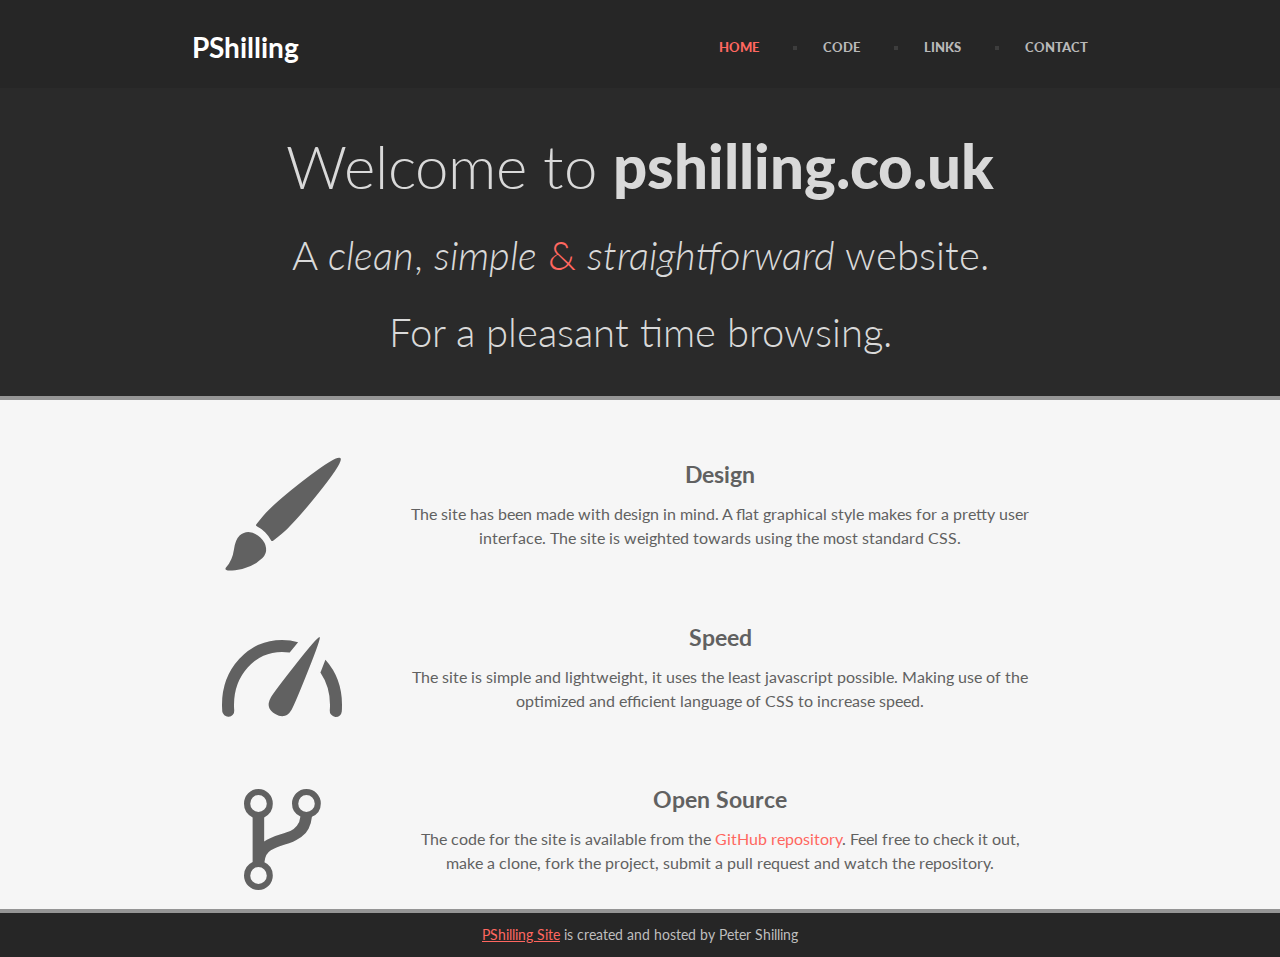
<file: index.html>
<!DOCTYPE html>
<html>
  <head>
    <meta name="viewport" content="width=device-width, user-scalable=no">

    <link rel="stylesheet" href="css/base.min.css">
    <link rel="stylesheet" href="css/pages.min.css">

    <link rel="stylesheet" href="css/pages/contact.css">

    <!--		<script type="text/javascript" src="js/main.js"></script>-->
    <script type="text/javascript" src="js/main.min.js"></script>
  </head>
  <body>
    <header>
      <div class="inner">
        <div class="title">
          <h1>PShilling</h1>
        </div>
        <nav class="menu">
          <ul>
            <li class="active"><p class="navlink" data-nav="home">home</p></li>
            <li><p class="navlink" data-nav="code">code</p></li>
            <li><p class="navlink" data-nav="link">links</p></li>
            <li><p class="navlink" data-nav="contact">contact</p></li>
          </ul>
        </nav>
        <div class="clear"></div>
      </div>
    </header>
    <section data-nav="home" class="select">
      <div class="pagewrap">
        <div class="caption center">
          <h1>Welcome to <strong>pshilling.co.uk</strong></h1>
          <h2>A <em>clean</em>, <em>simple</em> <span class="color">&amp;</span> <em>straightforward</em> website.</h2>
          <h2>For a pleasant time browsing.</h2>
        </div>
      </div>
      <div class="pagebreak">
        <div class="inner rowbox">
          <div class="row">
            <span data-icon="800"></span>
            <div class="rowtext">
              <h3>Design</h3>
              <p>The site has been made with design in mind. A flat graphical style makes for a pretty user interface. The site is weighted towards using the most standard CSS.</p>
            </div>
          </div>
          <div class="row">
            <span data-icon="802"></span>
            <div class="rowtext">
              <h3>Speed</h3>
              <p>The site is simple and lightweight, it uses the least javascript possible. Making use of the optimized and efficient language of CSS to increase speed.</p>
            </div>
          </div>
          <div class="row">
            <span data-icon="801"></span>
            <div class="rowtext">
              <h3>Open Source</h3>
              <p>The code for the site is available from the <a href="https://github.com/shillingp/FlatUI">GitHub repository</a>. Feel free to check it out, make a clone, fork the project, submit a pull request and watch the repository.</p>
            </div>
          </div>
        </div>
      </div>
    </section>
    <section data-nav="code">
      <div class="pagewrap">
        <div class="inner codepages">
          <a href="pages/nonogram/nonogram.html">
            <article>
              <h2>Nonogram</h2>
              <h5>HTML and Javascript Nonogram Game</h5>
              <p>Detail and information on my HTML and Javascript SVG game. The workings and underlying information about how I coded and forged the game, in pure tasty vanilla Javascript. Data about the project can be found here for you to peruse.</p>
            </article>
          </a>
          <a href="pages/scripting/scripting.html">
            <article>
              <h2>Scripting</h2>
              <h5>Personal practices in javascript</h5>
              <p>Article on my habits during javascript coding, be they good or bad. Personal script behaviours and why I do what I do and how I do it. A few tricks that I use to make my applications and websites.</p>
            </article>
          </a>
        </div>
      </div>
    </section>
    <section data-nav="link">
      <div class="pagewrap"></div>
      <div class="pagebreak"></div>
      <div class="pagewrap"></div>
    </section>
    <section data-nav="contact">
      <div class="pagewrap">
        <div class="inner chapter">
          <p>If you would like any further information please feel free to contact me via the form below. Please fill out your name, email and any message that you have for me.</p>
        </div>
      </div>
      <div class="pagebreak">
        <div class="inner">
          <form  method="post" action="resources/php/form.php" class="contact" name="contact" oninput="validateForm();">
            <div class="name">
              <span data-icon="810"></span>
              <input type="text" name="name" placeholder="Name">
            </div>
            <div class="email">
              <span data-icon="809"></span>
              <input type="email" name="email" placeholder="Email">
            </div>
            <div class="message">
              <span data-icon="811"></span>
              <textarea name="message" placeholder="Write message here"></textarea>
            </div>
            <div>
              <input type="submit" value="Send" name="submit" class="submit" disabled>
            </div>
            <input type="submit" value="" class="warning" disabled>
          </form>
        </div>
      </div>
      <div class="pagewrap">
        <div class="inner chapter">
          <div class="social">
            <a href=""><span data-icon="803"></span></a>
            <a href=""><span data-icon="804"></span></a>
            <a href=""><span data-icon="805"></span></a>
            <a href="http://github.com/shillingp"><span data-icon="806"></span></a>
            <a href="mailto:p.shilling.ps@gmail.com"><span data-icon="809"></span></a>
          </div>
        </div>
      </div>
    </section>
    <footer>
      <p class="inner"><a href="" class="colorlink">PShilling Site</a> is created and hosted by Peter Shilling</p>
    </footer>
  </body>
</html>
</file>
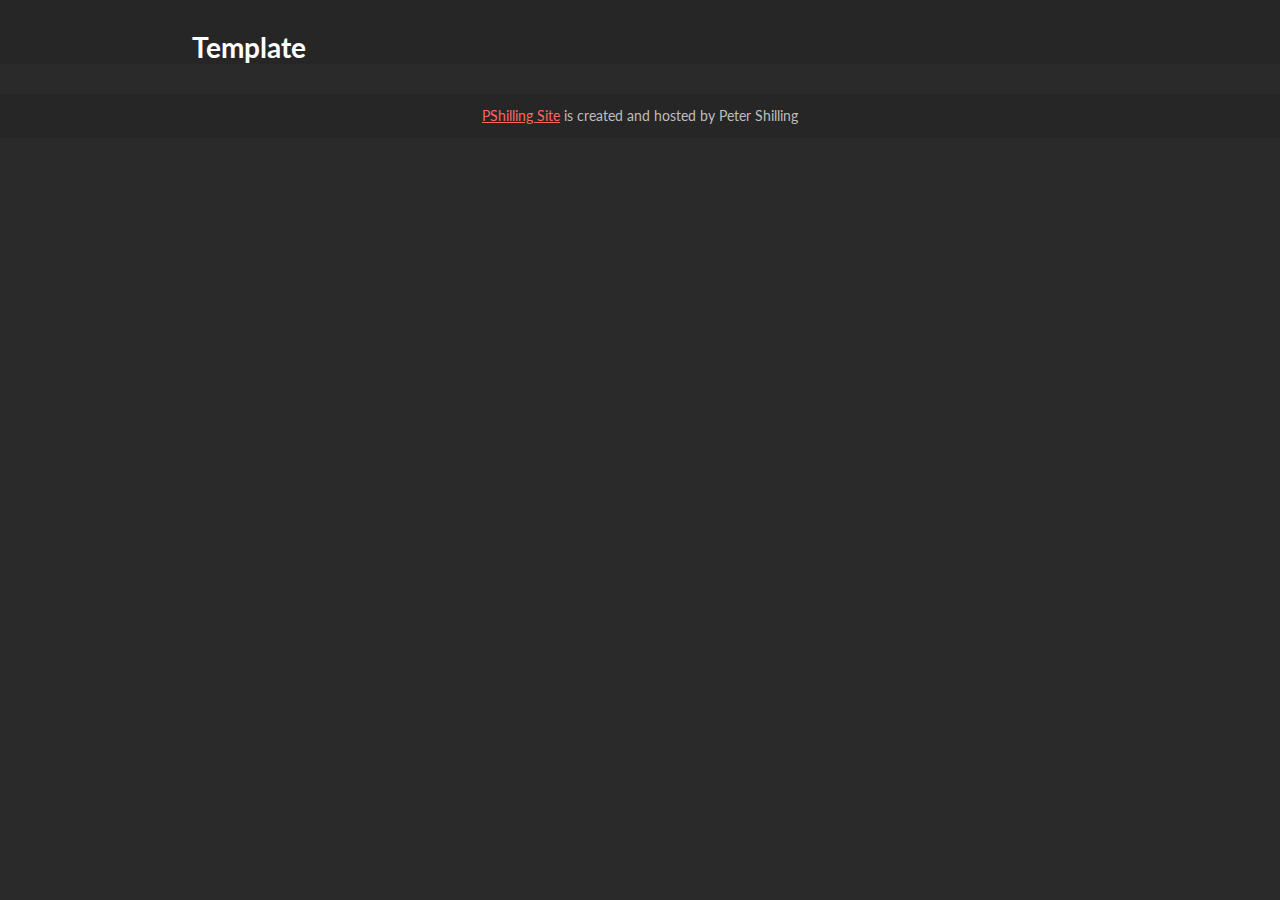
<file: pages/template/index.html>
<!DOCTYPE html>
<html>
	<head>
		<meta name="viewport" content="width=device-width, user-scalable=no">

		<link type="text/css" rel="stylesheet" href="../../css/base.min.css">
<!--		<link type="text/css" rel="stylesheet" href="css/style.min.css">-->
		<link type="text/css" rel="stylesheet" href="css/style.css">
		
<!--		<script type="text/javascript" src="js/nonogram.js"></script>-->
		<script type="text/javascript" src="js/script.min.js"></script>
	</head>
	<body>
		<header>
			<div class="inner">
				<div class="title">
					<a href="../../index.html">
						<h1>Template</h1>
					</a>
				</div>
			</div>
			<div class="clear"></div>
		</header>
		<section class="page">
			<div class="pagewrap">
				
			</div>
			<div class="pagebreak">
				<div class="inner">
					<h2>Heading</h2>
					<p>Eram o senserit te fugiat adipisicing mentitum irure probant ea iudicem qui dolor, ex cillum varias sint vidisse. Sed minim sunt e proident, summis officia nam culpa magna. Et aut quem illum nisi ab commodo veniam commodo eiusmod. Voluptate varias multos est aute, an amet exquisitaque. Non tamen ingeniis voluptate sed id sed coniunctione. Possumus veniam nulla singulis tamen, velit mentitum consectetur iis ullamco sed quis ubi ita sint pariatur. Sunt se nostrud in amet, ut et sint.</p>
				</div>
			</div>
		</section>
		<footer>
			<p class="inner"><a class="colorlink" href="../../index.html">PShilling Site</a> is created and hosted by Peter Shilling</p>
		</footer>
	</body>
</html>
</file>
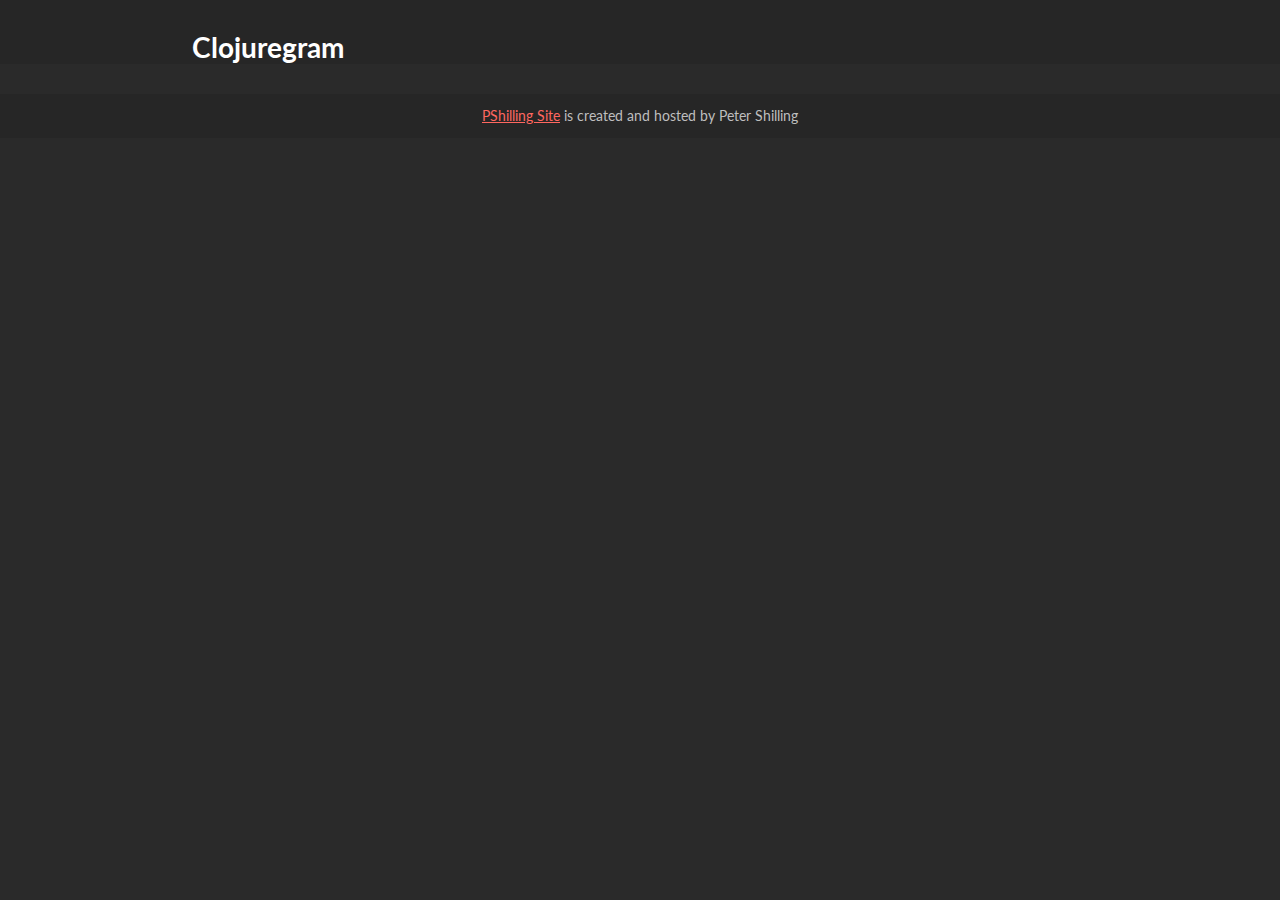
<file: pages/clojuregram/clojuregram.html>
<!DOCTYPE html>
<html>
	<head>
		<link type="text/css" rel="stylesheet" href="../../css/base.min.css">
		<link type="text/css" rel="stylesheet" href="css/style.min.css">
		<link type="text/css" rel="stylesheet" href="../../resources/plugins/highlight/github.css">
		<script type="text/javascript" src="../../resources/plugins/highlight/highlight.js"></script>
		<script>hljs.configure({tabReplace:"    "});hljs.initHighlightingOnLoad();</script>
	</head>
	<body>
		<header>
			<div class="inner">
				<div class="title">
					<a href=../../index.html>
						<h1>Clojuregram</h1>
					</a>
				</div>
			</div>			
			<div class="clear"></div>
		</header>
		<section>
			<div class="pagewrap">
				<div class="inner chapter">
					<p>The clojuregram code is based around my SVG and Javascript version of the game Nonogram. An explanation of the game and its code can be found <a class="colorlink" href="../nonogram/nonogram.html">here</a>. Clojuregram uses Clojurescript which is a Clojure language with all its lispy goodness that compiles to Javascript. Source code can be found <a class="colorlink" href="http://github.com/shillingp/Clojuregram">here</a> at its GitHub repository.</p>
				</div>
			</div>
			<div class="pagebreak">
				<div class="inner">
<pre><code>(defn setAttrs [elem data]
	(doseq [[k v] data]
		(.setAttribute elem k v)))
		
(defn setStyles [elem data]
	(doseq [[k v] data]
		(aset (.-style elem) k v)))</code></pre>
<pre><code>(setAttrs elem {"x" 100, "y" 200, "fill" "#666"})
(setStyles elem {"display" "inline", "color" "#ccc"})</code></pre>
				</div>
			</div>
			<div class="pagewrap">
				<div class="inner chapter">
					<p>These two functions show how easy it is in clojure to work with objects or maps. The functions are used to make adding multiple properties simple. The functions take two arguments, the element to be changed and the attributes in mapped form. Then the doseq argument will run through the provided array or map from start to end. The clever part is that by applying two extra condition letters the map will be split into the key and value for each interation. Therefore the k and v values can be used accordingly.</p>
				</div>
			</div>
			<div class="pagebreak">
				<div class="inner">
<pre><code>(let [counter (atom 0) g gridSize]
	(doseq [y (range g) :while (&lt; @counter (* g g))
			x (range g) :while (&lt; @counter (* g g))]
		(swap! @counter inc))</pre></code>
<pre><code>[x y] => [6 0] [7 0] [8 0] [9 0] [0 1] [1 1] [2 1] [3 1]</code></pre>
				</div>
			</div>
			<div class="pagewrap">
				<div class="inner chapter">
					<p>In Javascript to get the coordinates of an area was difficult to acheive without messy if statements. However in Clojure we can use helpfull features in this case doseq. The use of :while conditions make it alot easier to create a grid. By ensuring that it will only function when inrange allows for compact code. The values work in such a way that they perfectly map to whatever limiting factor is provided, namely the gridsize. When the values Y and X are reversed they provide coordinates that match the grid and can then be used for things such as positioning. The counter atom can also be used to provide the absolute iteration count.</p>
				</div>
			</div>
			<div class="pagebreak">
				<div class="inner">
<pre><code>(defn islandCalc [a]
	(let [n (atom 0) m (atom [])]
		(dotimes [i (count a)]
			(if (= "1" (get a i))
			  (swap! n inc))
			(if (or (and (= "0" (get a i))
						(> @n 0))
					(and (= "0" (get a i))
						(> @n 0)))
			  ((swap! m conj @n)
			   (reset! n 0))))
	(if (= "0" (count @m))
	  (swap! m conj 0))
	@m))</code></pre>
<pre><code>(islandCalc [0 0 1 1 0 1 0 1]) => [2 1 1]
(islandCalc [0 1 1 0 1 1 1 1]) => [2 4]</code></pre>
				</div>
			</div>
			<div class="pagewrap">
				<div class="inner chapter">
					<p>This is a demonstration of how atoms work in clojure. Atoms are effectively javascript variables as they can be changed using swap! and reset!. Here i use n to denote the current count number and m as the array which contains the total current islands. It checks the item in a and works accordingly.</p>
				</div>
			</div>
			<div class="pagebreak">
				<div class="inner">
<pre><code>(defn update []
	(let [grid (.querySelectorAll doc "rect[curr]") currGrid (atom [])]
		(dotimes [i (alength grid)]
			(swap! currGrid conj
				(->
					(.getAttribute (aget grid i) "curr")
					(js/parseInt))))
		(if (= @currGrid @solGrid)
			(onWin))))</code></pre>
				</div>
			</div>
			<div class="pagewrap">
				<div class="inner chapter">
					<p>This again uses atoms to check that all of the tiles are matching however the key difference is the use of the arrow notation. This notation is usefull as it can keep code lines short and easier to use. It will get the attribure curr grom the current grid tile and then that result will be fed into parseInt which will change the string to integer, all of this will be added to the array m and checked for match.</p>
				</div>
			</div>
		</section>
		<footer>
			<p class="inner"><a class="colorlink" href="../../index.html">PShilling Site</a> is created and hosted by Peter Shilling</p>
		</footer>
	</body>
</html>
</file>
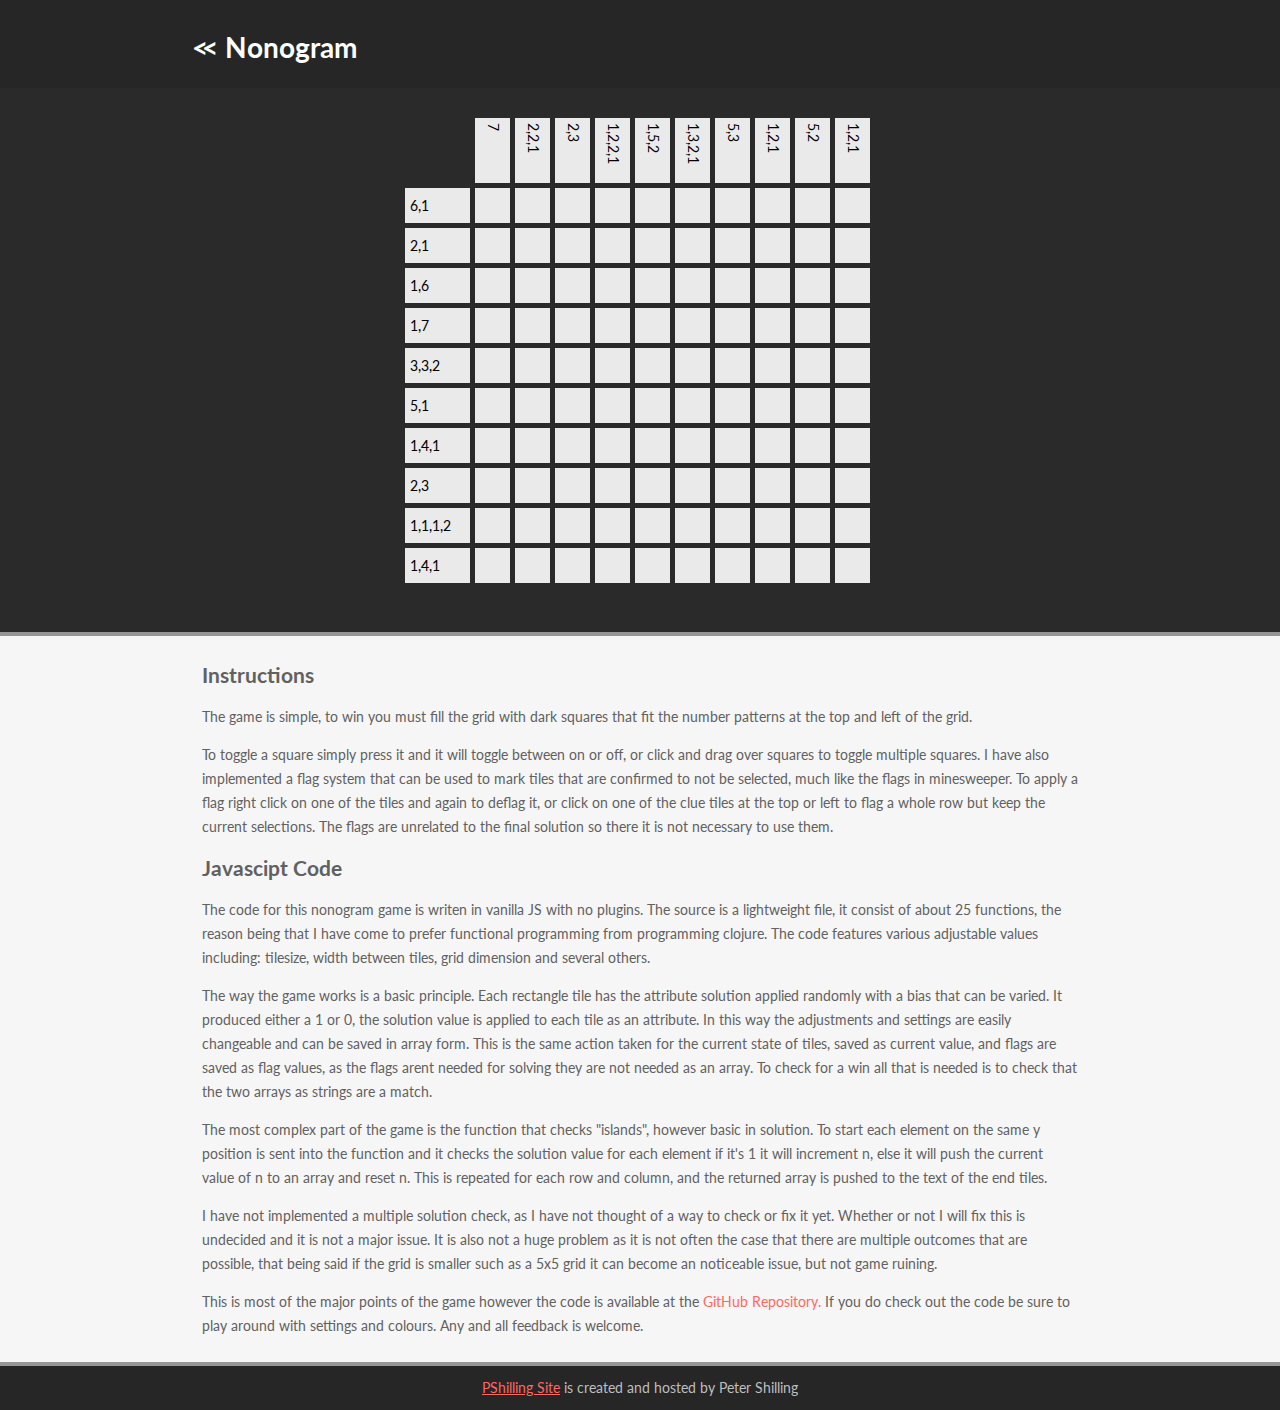
<file: pages/nonogram/nonogram.html>
<!DOCTYPE html>
<html>
	<head>
		<meta name="viewport" content="width=device-width, user-scalable=no">

		<link type="text/css" rel="stylesheet" href="../../css/base.min.css">
		<link type="text/css" rel="stylesheet" href="css/nonogram.min.css">

		<!--        <script type="text/javascript" src="js/nonogram.js"></script>-->
		<script type="text/javascript" src="js/nonogram.min.js"></script>
	</head>
	<body class="pages">
		<header>
			<div class="inner">
				<div class="title">
					<a href="../../index.html">
						<h1>Nonogram</h1>
					</a>
				</div>
			</div>
			<div class="clear"></div>
		</header>
		<section>
			<div class="pagewrap">
				<div class="svgContainer inner">
					<svg id="svgElement"></svg>
					<p class="svgBanner">You Win!!</p>
				</div>
			</div>
			<div class="pagebreak">
				<div class="inner">
					<h2>Instructions</h2>
					<p>The game is simple, to win you must fill the grid with dark squares that fit the number patterns at the top and left of the grid.</p>
					<p>To toggle a square simply press it and it will toggle between on or off, or click and drag over squares to toggle multiple squares. I have also implemented a flag system that can be used to mark tiles that are confirmed to not be selected, much like the flags in minesweeper. To apply a flag right click on one of the tiles and again to deflag it, or click on one of the clue tiles at the top or left to flag a whole row but keep the current selections. The flags are unrelated to the final solution so there it is not necessary to use them.</p>
					<h2>Javascipt Code</h2>
					<p>The code for this nonogram game is writen in vanilla JS with no plugins. The source is a lightweight file, it consist of about 25 functions, the reason being that I have come to prefer functional programming from programming clojure. The code features various adjustable values including: tilesize, width between tiles, grid dimension and several others.</p>
					<p>The way the game works is a basic principle. Each rectangle tile has the attribute solution applied randomly with a bias that can be varied. It produced either a 1 or 0, the solution value is applied to each tile as an attribute. In this way the adjustments and settings are easily changeable and can be saved in array form. This is the same action taken for the current state of tiles, saved as current value, and flags are saved as flag values, as the flags arent needed for solving they are not needed as an array. To check for a win all that is needed is to check that the two arrays as strings are a match.</p>
					<p>The most complex part of the game is the function that checks "islands", however basic in solution. To start each element on the same y position is sent into the function and it checks the solution value for each element if it's 1 it will increment n, else it will push the current value of n to an array and reset n. This is repeated for each row and column, and the returned array is pushed to the text of the end tiles.</p>
					<p>I have not implemented a multiple solution check, as I have not thought of a way to check or fix it yet. Whether or not I will fix this is undecided and it is not a major issue. It is also not a huge problem as it is not often the case that there are multiple outcomes that are possible, that being said if the grid is smaller such as a 5x5 grid it can become an noticeable issue, but not game ruining.</p>

					<p>This is most of the major points of the game however the code is available at the <a class="colorlink" href="http://www.github.com/shillingp/Nonogram/">GitHub Repository.</a> If you do check out the code be sure to play around with settings and colours. Any and all feedback is welcome.</p>
				</div>
			</div>
		</section>
		<footer>
			<p class="inner"><a class="colorlink" href="../../index.html">PShilling Site</a> is created and hosted by Peter Shilling</p>
		</footer>
	</body>
</html>
</file>
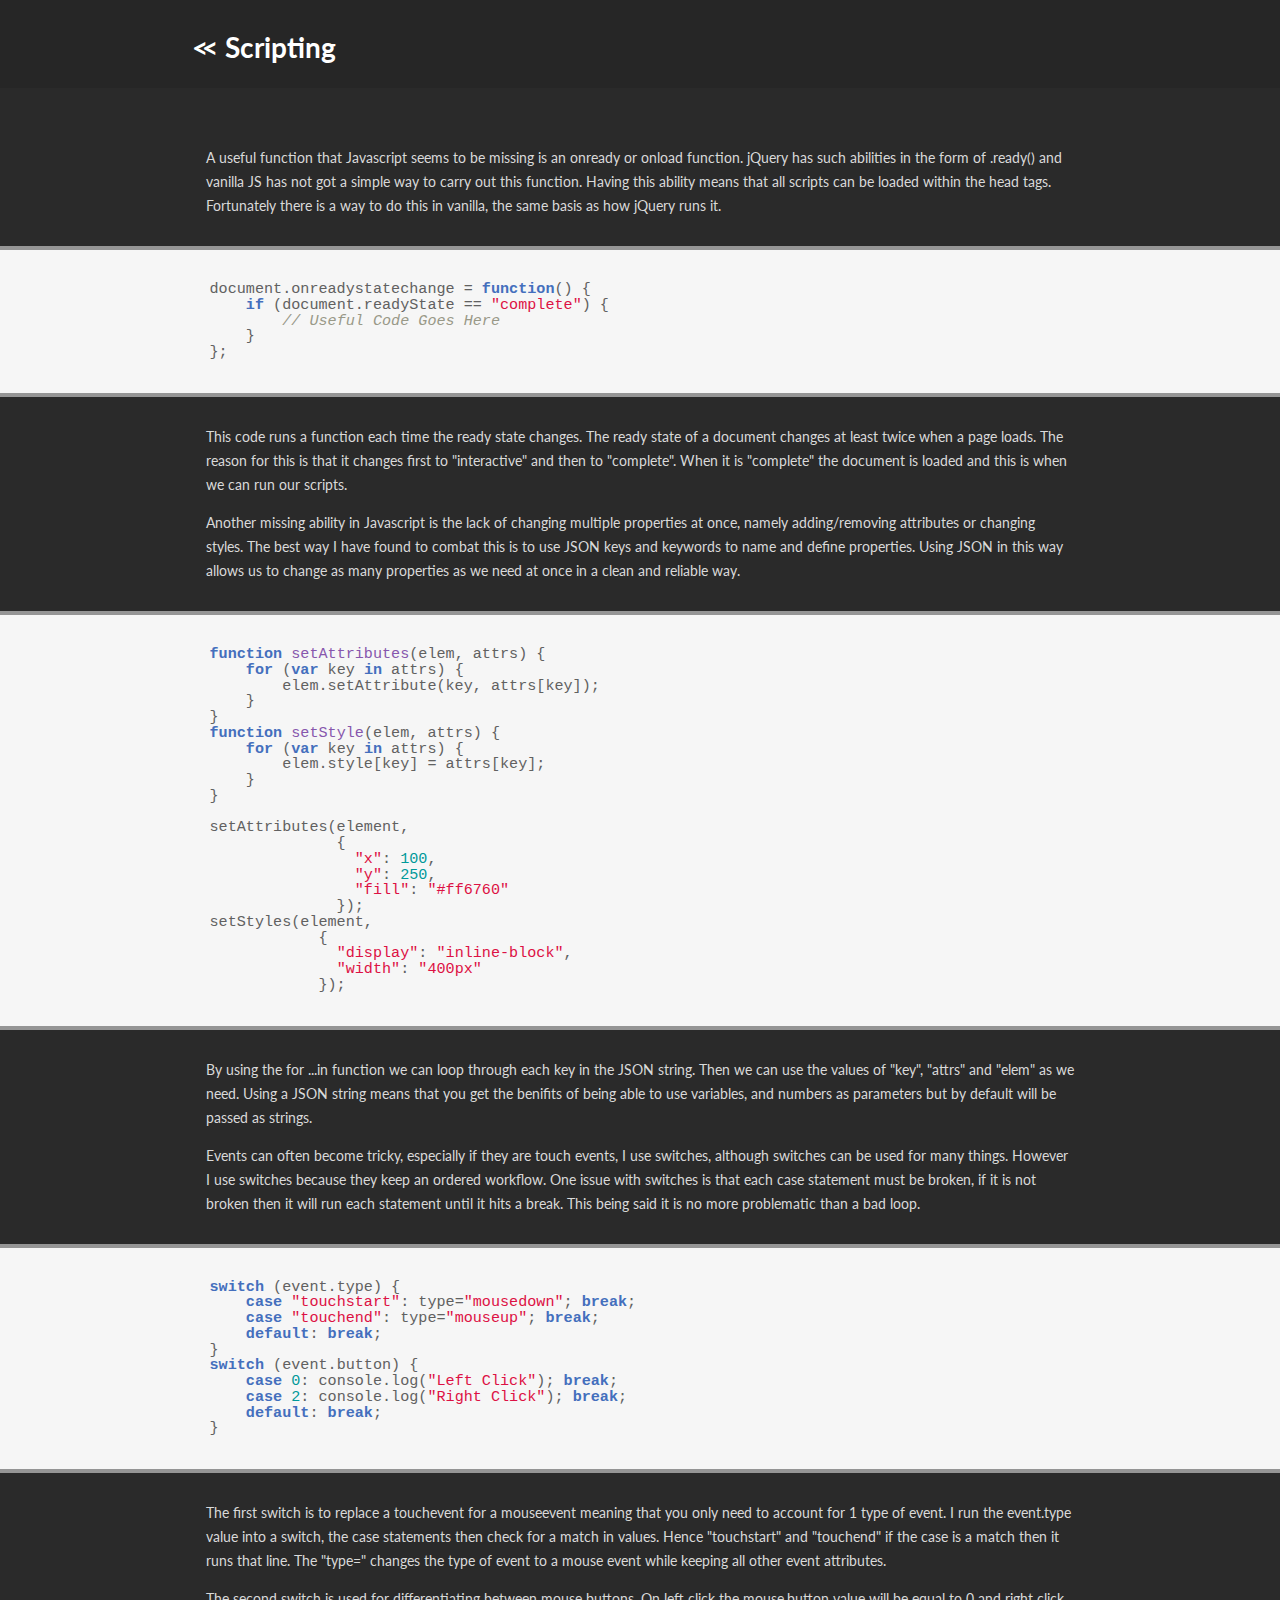
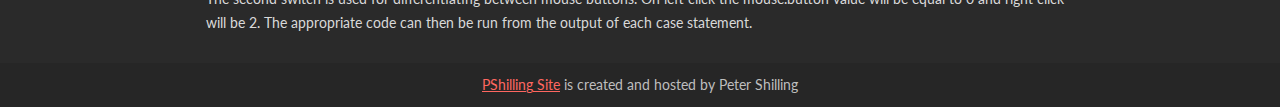
<file: pages/scripting/scripting.html>
<!DOCTYPE html>
<html>
	<head>
		<link type="text/css" rel="stylesheet" href="../../css/base.min.css">
		<link type="text/css" rel="stylesheet" href="css/style.min.css">
		<link type="text/css" rel="stylesheet" href="../../resources/plugins/highlight/github.css">
		<script type="text/javascript" src="../../resources/plugins/highlight/highlight.js"></script>
		<script>hljs.configure({tabReplace:"    "});hljs.initHighlightingOnLoad();</script>
	</head>
	<body>
		<header>
			<div class="inner">
				<div class="title">
					<a href=../../index.html>
						<h1>Scripting</h1>
					</a>
				</div>
			</div>			
			<div class="clear"></div>
		</header>
		<section>
			<div class="pagewrap">
				<div class="inner chapter">
					<p>A useful function that Javascript seems to be missing is an onready or onload function. jQuery has such abilities in the form of <span>.ready()</span> and vanilla JS has not got a simple way to carry out this function. Having this ability means that all scripts can be loaded within the head tags. Fortunately there is a way to do this in vanilla, the same basis as how jQuery runs it.</p>
				</div>
			</div>
			<div class="pagebreak">
				<div class="inner">
<pre><code>document.onreadystatechange = function() {
	if (document.readyState == "complete") {
		// Useful Code Goes Here
	}
};</code></pre>
				</div>
			</div>
			<div class="pagewrap">
				<div class="inner chapter">
					<p>This code runs a function each time the ready state changes. The ready state of a document changes at least twice when a page loads. The reason for this is that it changes first to "interactive" and then to "complete". When it is "complete" the document is loaded and this is when we can run our scripts.</p>
					<p>Another missing ability in Javascript is the lack of changing multiple properties at once, namely adding/removing attributes or changing styles. The best way I have found to combat this is to use JSON keys and keywords to name and define properties. Using JSON in this way allows us to change as many properties as we need at once in a clean and reliable way.</p>
				</div>
			</div>
			<div class="pagebreak">
				<div class="inner">
<pre><code>function setAttributes(elem, attrs) {
	for (var key in attrs) {
		elem.setAttribute(key, attrs[key]);
	}
}
function setStyle(elem, attrs) {
	for (var key in attrs) {
		elem.style[key] = attrs[key];
	}
}

setAttributes(element,
			  {
			  	"x": 100,
				"y": 250,
				"fill": "#ff6760"
			  });
setStyles(element,
			{
			  "display": "inline-block",
			  "width": "400px"
			});</code></pre>
				</div>
			</div>
			<div class="pagewrap">
				<div class="inner chapter">
					<p>By using the for ...in function we can loop through each key in the JSON string. Then we can use the values of "key", "attrs" and "elem" as we need. Using a JSON string means that you get the benifits of being able to use variables, and numbers as parameters but by default will be passed as strings.</p>
					<p>Events can often become tricky, especially if they are touch events, I use switches, although switches can be used for many things. However I use switches because they keep an ordered workflow. One issue with switches is that each case statement must be broken, if it is not broken then it will run each statement until it hits a break. This being said it is no more problematic than a bad loop.</p>
				</div>
			</div>
			<div class="pagebreak">
				<div class="inner">
<pre><code>switch (event.type) {
	case "touchstart": type="mousedown"; break;
	case "touchend": type="mouseup"; break;
	default: break;
}
switch (event.button) {
	case 0: console.log("Left Click"); break;
	case 2: console.log("Right Click"); break;
	default: break;
}</code></pre>
				</div>
			</div>
			<div class="pagewrap">
				<div class="inner chapter">
					<p>The first switch is to replace a touchevent for a mouseevent meaning that you only need to account for 1 type of event. I run the event.type value into a switch, the case statements then check for a match in values. Hence "touchstart" and "touchend" if the case is a match then it runs that line. The "type=" changes the type of event to a mouse event while keeping all other event attributes.</p>
					<p>The second switch is used for differentiating between mouse buttons. On left click the mouse.button value will be equal to 0 and right click will be 2. The appropriate code can then be run from the output of each case statement.</p>
				</div>
			</div>
		</section>
		<footer>
			<p class="inner"><a class="colorlink" href="../../index.html">PShilling Site</a> is created and hosted by Peter Shilling</p>
		</footer>
	</body>
</html>
</file>
<file: css/pages/contact.css>
/* CONTACT */
.contact div {
	font-size: 2em;
	margin-bottom: 0.2em;
}
.contact span {
	position: absolute;
}
.contact input,
.contact textarea {
	width: 100%;
	height: 4em;
	padding-left: 4em;
	border: 2px solid #efefef;
	background-color: #fff;
	-webkit-transition: border-color 200ms ease;
	-moz-transition: border-color 200ms ease;
	-o-transition: border-color 200ms ease;
	transition: border-color 200ms ease;
}
.contact textarea {
	height: 10.6em;
	padding-top: 1.2em;
	resize: vertical;
}
.contact input:focus,
.contact textarea:focus,
.contact .submit:hover {
	outline: none;
	border-color: #ff6760;
}
input[disabled][value=""] {
	display: none;
}
.contact input[disabled],
.contact .submit {
	padding-left: 0;
	color: #999;
}
.contact .submit:hover {
	border-color: #83ff86;
}
.contact .submit[disabled]:hover {
	border-color: #ff6760;
}

.social {
    text-align: center;
/*	padding: 0;*/
/*	margin: 0 auto;*/
}
.social span {
    font-size: 4em;
}
</file>
<file: pages/template/css/style.css>
/* PAGE */
</file>
<file: resources/plugins/highlight/github.css>
/*

github.com style (c) Vasily Polovnyov <vast@whiteants.net>

*/

.hljs {
	display: block;
	padding: 0.5em;
	color: #616161;
}

.hljs-comment,
.hljs-template_comment,
.diff .hljs-header,
.hljs-javadoc {
	color: #998;
	font-style: italic
}

.hljs-keyword,
.css .rule .hljs-keyword,
.hljs-winutils,
.javascript .hljs-title,
.nginx .hljs-title,
.hljs-subst,
.hljs-request,
.hljs-status {
	color: #446fbd;
	font-weight: bold
}

.hljs-number,
.hljs-hexcolor,
.ruby .hljs-constant {
	color: #099;
}

.hljs-string,
.hljs-tag .hljs-value,
.hljs-phpdoc,
.tex .hljs-formula {
	color: #d14
}

.hljs-title,
.hljs-id,
.coffeescript .hljs-params,
.scss .hljs-preprocessor {
	color: #900;
	font-weight: bold
}

.javascript .hljs-title,
.lisp .hljs-title,
.clojure .hljs-title,
.hljs-subst {
	font-weight: normal
}

.hljs-class .hljs-title,
.haskell .hljs-type,
.vhdl .hljs-literal,
.tex .hljs-command {
	color: #458;
	font-weight: bold
}

.hljs-tag,
.hljs-tag .hljs-title,
.hljs-rules .hljs-property,
.django .hljs-tag .hljs-keyword {
	color: #000080;
	font-weight: normal
}

.javascript .hljs-title {
	color: #8757ad;
}

.hljs-attribute,
.hljs-variable,
.lisp .hljs-body {
	color: #008080
}

.hljs-regexp {
	color: #009926
}

.hljs-symbol,
.ruby .hljs-symbol .hljs-string,
.lisp .hljs-keyword,
.tex .hljs-special,
.hljs-prompt {
	color: #990073
}

.hljs-built_in,
.lisp .hljs-title,
.clojure .hljs-built_in {
	color: #0086b3
}

.hljs-preprocessor,
.hljs-pragma,
.hljs-pi,
.hljs-doctype,
.hljs-shebang,
.hljs-cdata {
	color: #999;
	font-weight: bold
}

.hljs-deletion {
	background: #fdd
}

.hljs-addition {
	background: #dfd
}

.diff .hljs-change {
	background: #0086b3
}

.hljs-chunk {
	color: #aaa
}
</file>
<file: css/base.min.css>
/* FONTS */
@import url(http://fonts.googleapis.com/css?family=Lato:300,400,900);@font-face{font-family:"fontello";src:url("../resources/fonts/fontello.woff");src:url("../resources/fonts/fontello.woff") format("woff"),url("../resources/fonts/fontello.ttf") format("truetype");font-weight:normal;font-style:normal}[data-icon]::before{display:inline-block;width:1em;margin:.2em;text-align:center;text-transform:none;font:1.2em/1em "fontello",sans-serif}[data-icon="800"]::before{content:"\e800"}[data-icon="801"]::before{content:"\e801"}[data-icon="802"]::before{content:"\e802"}[data-icon="803"]::before{content:"\e803"}[data-icon="804"]::before{content:"\e804"}[data-icon="805"]::before{content:"\e805"}[data-icon="806"]::before{content:"\e806"}[data-icon="807"]::before{content:"\e807"}[data-icon="808"]::before{content:"\e808"}[data-icon="809"]::before{content:"\e809"}[data-icon="810"]::before{content:"\e80a"}[data-icon="811"]::before{content:"\e80b"}

/* ANIMATION */
@keyframes pageswitch{from{opacity:0}to{opacity:1}}@-webkit-keyframes pageswitch{from{opacity:0}to{opacity:1}}

/* MAIN */
*,*:before,*:after{-webkit-box-sizing:border-box;-moz-box-sizing:border-box;-o-box-sizing:border-box;box-sizing:border-box}html,body{margin:0;padding:0}body{-webkit-font-smoothing:antialiased;font:400 14px/24px "Lato",sans-serif;color:#616161;background-color:#2a2a2a;overflow-x:hidden}.inner{margin:0 15%;padding:4.286em 0}.pagewrap{position:relative;padding:0;overflow:hidden;color:#d9d9d9}.pagebreak{border:solid #959595;border-width:.357em 0;background-color:#f6f6f6;color:#616161}.pagebreak .inner{padding:.714em}.inner.chapter{padding:1em}.title{color:#fff}a{color: inherit;text-decoration:none;-webkit-transition:color 200ms ease-in;-moz-transition:color 200ms ease-in;-o-transition:color 200ms ease-in;transition:color 200ms ease-in}a:hover{color:#ff6760}a.colorlink{color:#ff6760}a.colorlink:visited{color:#ff6760}a.colorlink:hover{color:inherit}section{display:none;-webkit-animation:pageswitch .5s ease-out;-moz-animation:pageswitch .5s ease-out;-ms-animation:pageswitch .5s ease-out;-o-animation:pageswitch .5s ease-out;animation:pageswitch .5s ease-out}section.select,.pages section{display:block}.pages .title{margin-bottom:2.071em}.pages .title h1::before{content:"<< "}.pages .title h1::first-letter {letter-spacing:-0.2em}pre,code{font-size:1.04em;line-height:1.04em}

/* HEADER/FOOTER */
header,footer{background-color:#262626!important}header{color:#fff;display:block;margin-bottom:2.143em}header h1,header p{margin:0!important}header .inner{padding:2.5em 0 2.071em}header .title{float:left;color:#fff}header .menu{float:right}header .clear{clear:both}footer{color:#bebebe}footer p.inner{padding:0.714em 0}footer p.inner{text-align:center}footer p.inner a{text-decoration:underline;color:#ff6760}

/* MENU */
.menu ul{margin:0;padding:0;list-style-type:none;position:relative;overflow:inherit!important;color:#b9b9b9}.menu li{position:relative;display:inline-block;padding:0;margin-left:4.286em}.menu li p{display:block;text-transform:uppercase;text-decoration:none;font-size:0.929em;font-weight:900;cursor:pointer;-webkit-transition:all 200ms ease-in;-moz-transition:all 200ms ease-in;-o-transition:all 200ms ease-in;transition:all 200ms ease-in;position:relative}.menu li ::before{content:"";display:block;position:absolute;width:0.286em;height:0.286em;top:0.846em;left:-2.286em;background:#3d3d3d}.menu li:first-child ::before{display:none}.menu li.active p,.menu li p:hover{color:#ff6760}

/* MEDIA QUERIES */
@media only screen and (max-width:800px){html,body{font-size:12px}.inner{margin:0 15px}}@media only screen and (max-width:640px){html,body{font-size:10px;text-rendering:optimizeSpeed}.inner{margin:0}header .inner{margin:0 5px}header .menu li{margin-left:2em}header .menu li ::before{top:0.8em;left:-1.286em}div.caption{font-size:0.8em}.rowbox .rowtext{padding:0}}@media only screen and (max-width:450px){div.caption{font-size:0.5em}pre{font-size:1.02em}}
</file>
<file: css/pages.min.css>
/* HOME */
.caption{margin:.833em auto}.caption strong{font-weight:900}.caption .color{color:#ff6760}.caption h1{font-size:4.286em}.caption h2{font-size:2.857em}.caption h1,.caption h2{position:relative;margin:0;text-align:center;padding-bottom:29px;font-weight:300;line-height:normal;white-space:nowrap}.rowbox a{color:#ff6760;text-decoration:none}.rowbox a:hover{color:#616161!important}.rowbox .row span::before{width:1em;margin:.174em .167em 0;font-size:8.571em;text-align:center;float:left}.rowbox .rowtext{text-align:center;font-size:1.143em;padding:0 2.5em;margin-left:10em;min-height:8.75em}.rowbox .rowtext h3{padding-top:1.250em;margin-bottom:0;font-size:1.429em}.rowbox .row p{line-height:1.5em}.rowbox .row span,.rowbox .rowtext h3{-webkit-transition:all 200ms ease-in;-moz-transition:all 200ms ease-in;-o-transition:all 200ms ease-in;transition:all 200ms ease-in}.row:hover{color:#ff6760!important}.row:hover p{color:#616161}

/* CODE */
.codepages{padding:2em 0 0}.codepages article{padding:.714em 2.143em;margin-bottom:4em;background-color:#fdfdfd;color:#464646;border-radius:2px;border:0 solid #fdfdfd;-webkit-transition:color 50ms,border 50ms,margin 50ms;-moz-transition:color 50ms,border 50ms,margin 50ms;-o-transition:color 50ms,border 50ms,margin 50ms;transition:color 50ms,border 50ms,margin 50ms}.codepages p{max-height:8.571em;overflow:hidden;line-height:1.714em;color:#464646!important}.codepages article:hover{margin:0 -1em 4em;border-width:0 1em;color:#ff6760}

/* CONTACT */
.contact div{font-size:2em;margin-bottom:.2em}.contact span{position:absolute}.contact input,.contact textarea{width:100%;height:4em;padding-left:4em;border:2px solid #efefef;background-color:#fff;-webkit-transition:border-color 200ms ease;-moz-transition:border-color 200ms ease;-o-transition:border-color 200ms ease;transition:border-color 200ms ease}.contact textarea{height:10.6em;padding-top:1.2em;resize:vertical}.contact input:focus,.contact textarea:focus,.contact .submit:hover{outline:none;border-color:#ff6760}input[disabled][value=""]{display:none}.contact input[disabled],.contact .submit{padding-left:0;color:#999}.contact .submit:hover{border-color:#83ff86}.contact .submit[disabled]:hover{border-color:#ff6760}.social{text-align:center}.social span{font-size:4em}

/* MEDIA QUERIES */
@media only screen and (max-width:800px){.contact input,.contact textarea{height:3.4em;padding-left:3.4em}.contact textarea{height:9em;padding-top:.9em}}@media only screen and (max-width:640px){.contact input,.contact textarea{height:3em;padding-left:3em}.contact textarea{height:8em;padding-top:.6em}.codepages article{border-radius:0;-webkit-transition:none;-moz-transition:none;-o-transition:none;transition:none;}}
</file>
<file: pages/template/css/style.min.css>
/**/
</file>
<file: pages/clojuregram/css/style.min.css>
/**/
</file>
<file: pages/nonogram/css/nonogram.min.css>
rect[flag="1"]{fill:#ffcece}g rect[flag="1"]{fill:#ef9090}rect:hover{fill:#ccc}rect[curr="1"]{fill:#555}rect[flag="1"]:hover{fill:#ffadad}rect[curr="1"]:hover{fill:#6f6f6f}g,rect,text{cursor:pointer}svg{display:block;margin:0 auto}.svgBanner{display:inline-block;font-size:3em;line-height:1em;color:#ff6760;visibility:hidden;margin:0;cursor:pointer}.svgContainer{padding:0;text-align:center}
</file>
<file: pages/scripting/css/style.min.css>
section{display:block}.title{margin-bottom:2.071em}.title h1::before{content:"<< "}.title h1::first-letter {letter-spacing:-0.2em}}pre,code{font-size:1.04em;line-height:1.04em}
</file>
